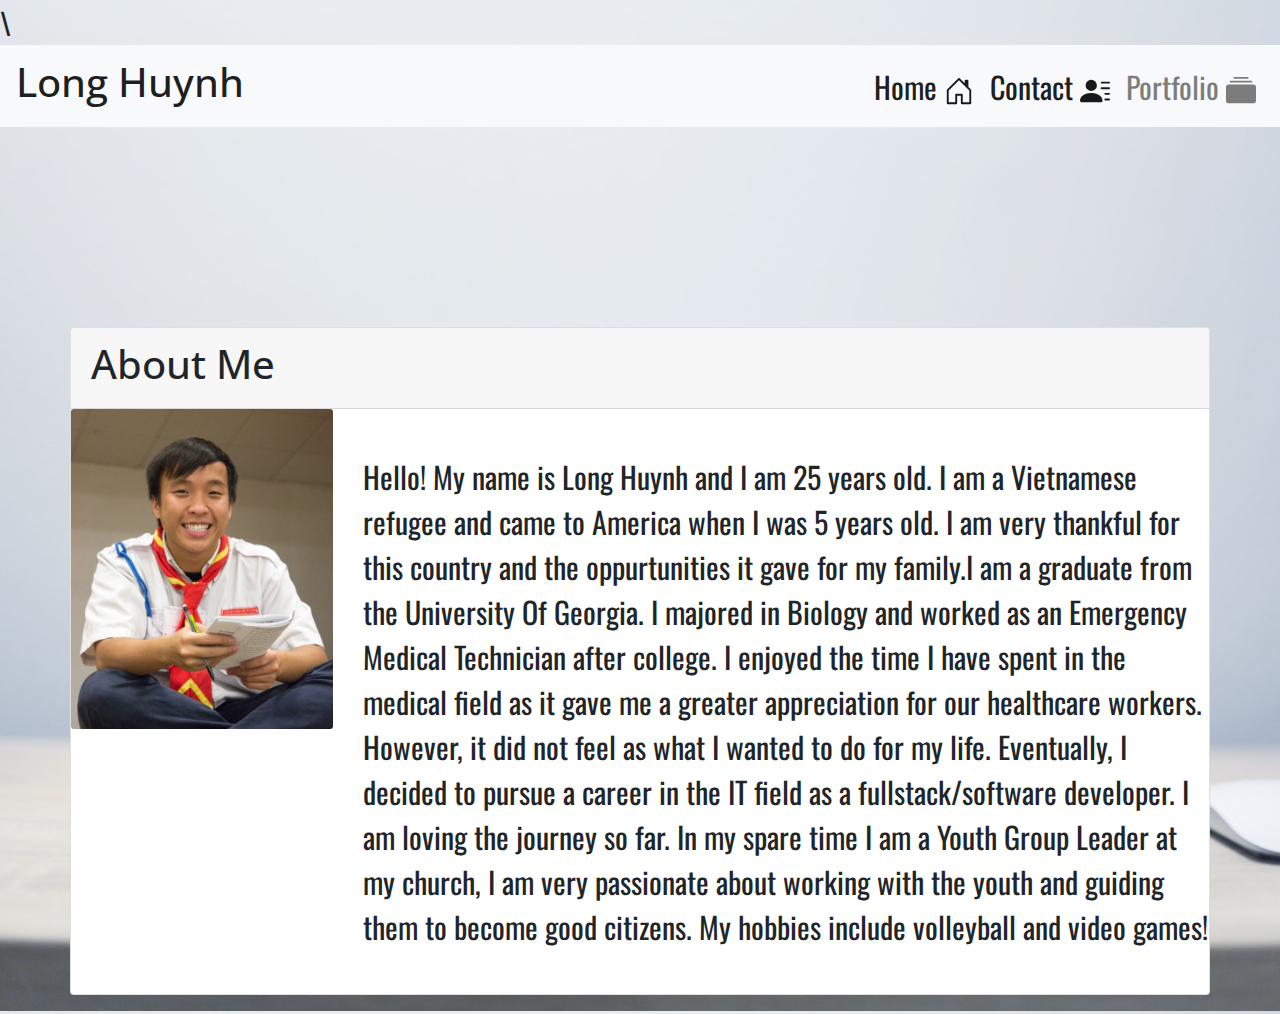
<file: index.html>
<!DOCTYPE html>
<html class="no-js">

<head>
    <meta charset="utf-8" />
    <meta http-equiv="X-UA-Compatible" content="IE=edge" />
    <title></title>
    <meta name="description" content="" />
    <meta name="viewport" content="width=device-width, initial-scale=1" />\

<!-- This is where you post CSS links. Have the BootStrap CSS link above your local working branch's style sheets -->


<link rel="stylesheet" href="https://stackpath.bootstrapcdn.com/bootstrap/4.5.2/css/bootstrap.min.css"
integrity="sha384-JcKb8q3iqJ61gNV9KGb8thSsNjpSL0n8PARn9HuZOnIxN0hoP+VmmDGMN5t9UJ0Z" crossorigin="anonymous" />

<link href="https://fonts.googleapis.com/css2?family=Open+Sans+Condensed:ital,wght@0,300;1,300&display=swap"
rel="stylesheet">


<link rel="stylesheet" href="https://cdnjs.cloudflare.com/ajax/libs/font-awesome/4.7.0/css/font-awesome.min.css">
<link href="https://fonts.googleapis.com/css2?family=Oswald:wght@300&display=swap" rel="stylesheet">

    <link rel="stylesheet" href="./assets/indexD.css" />
</head>

<!-- This is where you post the NavBar. You can change the background color by adjusting the class names in the <nav> tag. This component only works when linked to a BootStrap CSS link -->
    <nav class="navbar navbar-expand-md navbar-light bg-light">
        <a class="navbar-brand" href="./index.html">
            <h1 class="HeadAM"> Long Huynh </h1>
        </a>
        <button class="navbar-toggler" type="button" data-toggle="collapse" data-target="#navbarSupportedContent">
            <span class="navbar-toggler-icon"></span>
        </button>
        <div class="collapse navbar-collapse" id="#Toggle">
            <ul class="navbar-nav ml-auto">
                <div class="collapse navbar-collapse" id="navbarSupportedContent">
                    <ul class="navbar-nav mr-auto">
                        <li class="nav-item active">
                            <a class="nav-link" href="./index.html">Home <svg width="1em" height="1em" viewBox="0 0 16 16"
                                    class="bi bi-house-door" fill="currentColor" xmlns="http://www.w3.org/2000/svg">
                                    <path fill-rule="evenodd"
                                        d="M7.646 1.146a.5.5 0 0 1 .708 0l6 6a.5.5 0 0 1 .146.354v7a.5.5 0 0 1-.5.5H9.5a.5.5 0 0 1-.5-.5v-4H7v4a.5.5 0 0 1-.5.5H2a.5.5 0 0 1-.5-.5v-7a.5.5 0 0 1 .146-.354l6-6zM2.5 7.707V14H6v-4a.5.5 0 0 1 .5-.5h3a.5.5 0 0 1 .5.5v4h3.5V7.707L8 2.207l-5.5 5.5z" />
                                    <path fill-rule="evenodd" d="M13 2.5V6l-2-2V2.5a.5.5 0 0 1 .5-.5h1a.5.5 0 0 1 .5.5z" />
                                </svg> <span class="sr-only">(current)</span></a>
                        </li>
                        <li class="active">
                            <a class="nav-link" href="./contact.html">Contact <svg width="1em" height="1em"
                                    viewBox="0 0 16 16" class="bi bi-person-lines-fill" fill="currentColor"
                                    xmlns="http://www.w3.org/2000/svg">
                                    <path fill-rule="evenodd"
                                        d="M1 14s-1 0-1-1 1-4 6-4 6 3 6 4-1 1-1 1H1zm5-6a3 3 0 1 0 0-6 3 3 0 0 0 0 6zm7 1.5a.5.5 0 0 1 .5-.5h2a.5.5 0 0 1 0 1h-2a.5.5 0 0 1-.5-.5zm-2-3a.5.5 0 0 1 .5-.5h4a.5.5 0 0 1 0 1h-4a.5.5 0 0 1-.5-.5zm0-3a.5.5 0 0 1 .5-.5h4a.5.5 0 0 1 0 1h-4a.5.5 0 0 1-.5-.5zm2 9a.5.5 0 0 1 .5-.5h2a.5.5 0 0 1 0 1h-2a.5.5 0 0 1-.5-.5z" />
                                </svg><span class="sr-only">(current)</span></a>
                        </li>
                        <li class="nav-item">
                            <a class="nav-link" href="./portfolio.html">Portfolio <svg width="1em" height="1em"
                                    viewBox="0 0 16 16" class="bi bi-collection-fill" fill="currentColor"
                                    xmlns="http://www.w3.org/2000/svg">
                                    <path
                                        d="M0 13a1.5 1.5 0 0 0 1.5 1.5h13A1.5 1.5 0 0 0 16 13V6a1.5 1.5 0 0 0-1.5-1.5h-13A1.5 1.5 0 0 0 0 6v7z" />
                                    <path fill-rule="evenodd"
                                        d="M2 3a.5.5 0 0 0 .5.5h11a.5.5 0 0 0 0-1h-11A.5.5 0 0 0 2 3zm2-2a.5.5 0 0 0 .5.5h7a.5.5 0 0 0 0-1h-7A.5.5 0 0 0 4 1z" />
                                </svg></a>
                        </li>
                    </ul>
                </div>
            </ul>
        </div>
    </nav>

<body>
    <section class="main-content">
        <!-- This is where you create your container. Your individual rows and columns will need to be under the "container" class -->
        <div class="container">
            <div class="row">
                <div class="card mb-3" style="max-width: 1500px;">
                    <div class="card-header">
                        <h1 class="HeadAM"> About Me </h>
                    </div>
                    <div class="row no">
                        <div class="col-md-3">
                            <!-- Include Profile image for your About Me Page. Make sure to give an alt tag. -->
                            <img src="./assets/images/download.png" class="card-img" alt="PortPic"> 
                        </div>
                        <div class="col-md-9">
                            <content class="card-body">
                                <p class="card-text"> Hello! My name is Long Huynh and I am 25 years old. I am a
                                    Vietnamese refugee and came to America when I was 5 years old. I am very thankful
                                    for this country and the oppurtunities it gave for my family.I am a graduate from
                                    the University Of Georgia. I majored in Biology and worked as an Emergency Medical
                                    Technician after college. I enjoyed the time I have spent in the medical field as it
                                    gave me a greater appreciation for our healthcare workers. However, it did not feel
                                    as what I wanted to do for my life. Eventually, I decided to pursue a career in the
                                    IT field as a fullstack/software developer. I am loving the journey so far. In my
                                    spare time I am a Youth Group Leader at my church, I am very passionate about
                                    working with the youth and guiding them to become good citizens. My hobbies include volleyball and video games!
                                </p>
                                </content>
                        </div>
                    </div>
                </div>
            </div>
        </div>
        </section>
</body>
</html>
</file>
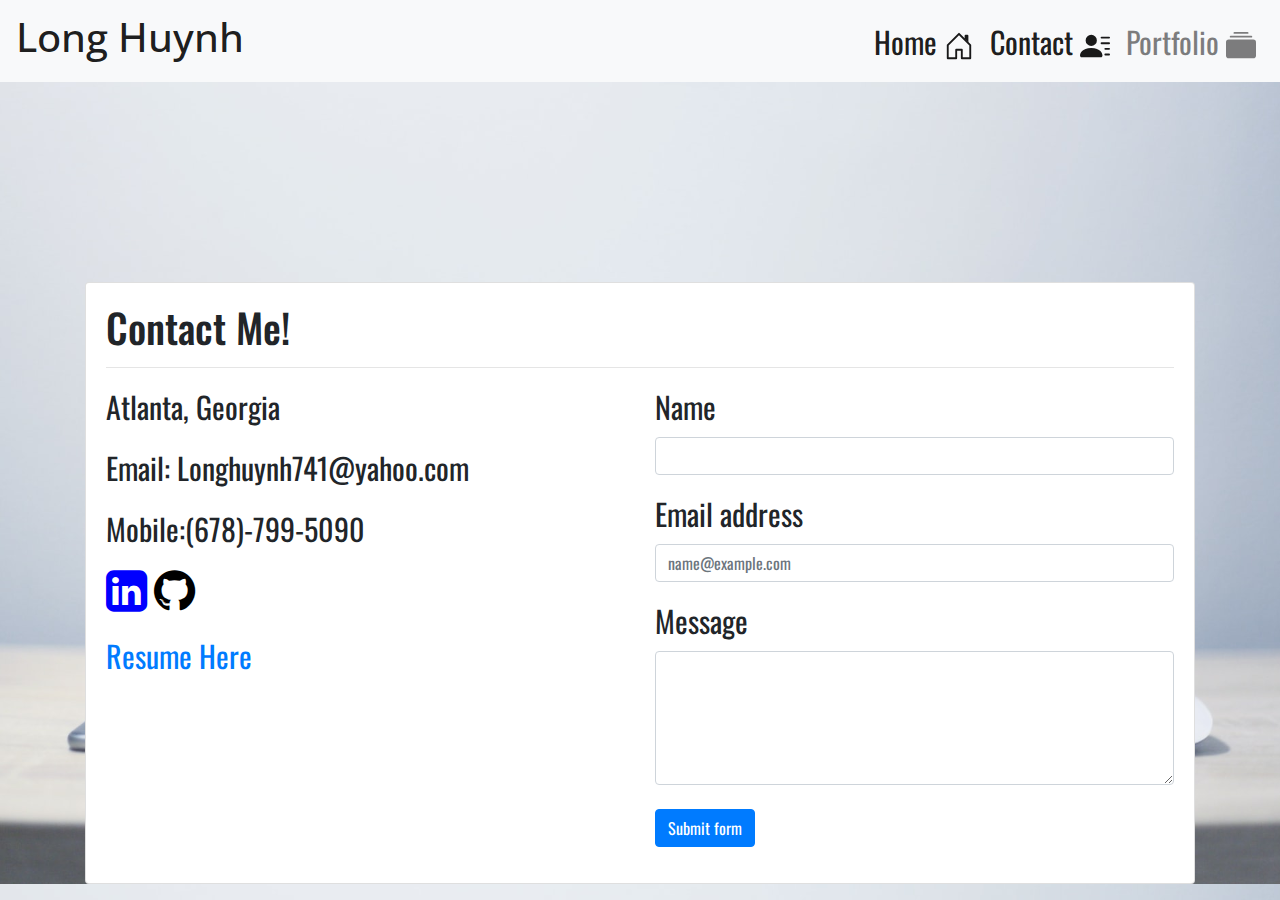
<file: contact.html>
<!DOCTYPE html>
<html class="no-js">

<head>
    <meta charset="utf-8" />
    <meta http-equiv="X-UA-Compatible" content="IE=edge" />
    <title></title>
    <meta name="description" content="" />
    <meta name="viewport" content="width=device-width, initial-scale=1" />

    <!-- Same as the index.html sheet, you need to provide CSS links to your code in order to use their styling -->

    <link rel="stylesheet" href="https://stackpath.bootstrapcdn.com/bootstrap/4.5.2/css/bootstrap.min.css"
        integrity="sha384-JcKb8q3iqJ61gNV9KGb8thSsNjpSL0n8PARn9HuZOnIxN0hoP+VmmDGMN5t9UJ0Z" crossorigin="anonymous" />

    <link href="https://fonts.googleapis.com/css2?family=Open+Sans+Condensed:ital,wght@0,300;1,300&display=swap"
        rel="stylesheet">


    <link rel="stylesheet" href="https://cdnjs.cloudflare.com/ajax/libs/font-awesome/4.7.0/css/font-awesome.min.css">
    <link href="https://fonts.googleapis.com/css2?family=Oswald:wght@300&display=swap" rel="stylesheet">

    <!-- Recommended to make a new specficic CSS style sheet per page. You can reuse other CSS sheets to ensure consistency, but make sure SPECIFIC CSS link goes underneath to overwrite any needed changes. -->

    <link rel="stylesheet" href="./assets/contact.css" />
</head>

<!-- Consitent navbar to use across all the pages. Copied over -->

<nav class="navbar navbar-expand-md navbar-light bg-light">
    <a class="navbar-brand" href="./index.html">
        <h1 class="HeadAM"> Long Huynh </h1>
    </a>
    <button class="navbar-toggler" type="button" data-toggle="collapse" data-target="#navbarSupportedContent">
        <span class="navbar-toggler-icon"></span>
    </button>
    <div class="collapse navbar-collapse" id="#Toggle">
        <ul class="navbar-nav ml-auto">
            <div class="collapse navbar-collapse" id="navbarSupportedContent">
                <ul class="navbar-nav mr-auto">
                    <li class="nav-item active">
                        <a class="nav-link" href="./index.html">Home <svg width="1em" height="1em" viewBox="0 0 16 16"
                                class="bi bi-house-door" fill="currentColor" xmlns="http://www.w3.org/2000/svg">
                                <path fill-rule="evenodd"
                                    d="M7.646 1.146a.5.5 0 0 1 .708 0l6 6a.5.5 0 0 1 .146.354v7a.5.5 0 0 1-.5.5H9.5a.5.5 0 0 1-.5-.5v-4H7v4a.5.5 0 0 1-.5.5H2a.5.5 0 0 1-.5-.5v-7a.5.5 0 0 1 .146-.354l6-6zM2.5 7.707V14H6v-4a.5.5 0 0 1 .5-.5h3a.5.5 0 0 1 .5.5v4h3.5V7.707L8 2.207l-5.5 5.5z" />
                                <path fill-rule="evenodd" d="M13 2.5V6l-2-2V2.5a.5.5 0 0 1 .5-.5h1a.5.5 0 0 1 .5.5z" />
                            </svg> <span class="sr-only">(current)</span></a>
                    </li>
                    <li class="active">
                        <a class="nav-link" href="./contact.html">Contact <svg width="1em" height="1em"
                                viewBox="0 0 16 16" class="bi bi-person-lines-fill" fill="currentColor"
                                xmlns="http://www.w3.org/2000/svg">
                                <path fill-rule="evenodd"
                                    d="M1 14s-1 0-1-1 1-4 6-4 6 3 6 4-1 1-1 1H1zm5-6a3 3 0 1 0 0-6 3 3 0 0 0 0 6zm7 1.5a.5.5 0 0 1 .5-.5h2a.5.5 0 0 1 0 1h-2a.5.5 0 0 1-.5-.5zm-2-3a.5.5 0 0 1 .5-.5h4a.5.5 0 0 1 0 1h-4a.5.5 0 0 1-.5-.5zm0-3a.5.5 0 0 1 .5-.5h4a.5.5 0 0 1 0 1h-4a.5.5 0 0 1-.5-.5zm2 9a.5.5 0 0 1 .5-.5h2a.5.5 0 0 1 0 1h-2a.5.5 0 0 1-.5-.5z" />
                            </svg><span class="sr-only">(current)</span></a>
                    </li>
                    <li class="nav-item">
                        <a class="nav-link" href="./portfolio.html">Portfolio <svg width="1em" height="1em"
                                viewBox="0 0 16 16" class="bi bi-collection-fill" fill="currentColor"
                                xmlns="http://www.w3.org/2000/svg">
                                <path
                                    d="M0 13a1.5 1.5 0 0 0 1.5 1.5h13A1.5 1.5 0 0 0 16 13V6a1.5 1.5 0 0 0-1.5-1.5h-13A1.5 1.5 0 0 0 0 6v7z" />
                                <path fill-rule="evenodd"
                                    d="M2 3a.5.5 0 0 0 .5.5h11a.5.5 0 0 0 0-1h-11A.5.5 0 0 0 2 3zm2-2a.5.5 0 0 0 .5.5h7a.5.5 0 0 0 0-1h-7A.5.5 0 0 0 4 1z" />
                            </svg></a>
                    </li>
                </ul>
            </div>
        </ul>
    </div>
</nav>

<body>
    <Section class="container">
        <div class="row">
            <div class="col-md-12">
                <div class="card">
                    <main class="card-body">
                        <h1> Contact Me! </h1>
                        <hr>
                        <content class="row">
                            <div class="col-md-6">
                                <address> Atlanta, Georgia </address>
                                <p> Email: Longhuynh741@yahoo.com</p>
                                <p>Mobile:(678)-799-5090</p>
                                <p> <a href="https://www.linkedin.com/in/long-huynh-299498193/">  <i class="fa fa-linkedin-square"></i> </a> </i>
                               <a href="https://github.com/Longhuynh741"> <i class="fa fa-github"></i> </a> </i>
                                </p>
                                <p> <a href="https://drive.google.com/file/d/1jHuQh7y84ideXiv1cab-8PPx54FOGNqu/view?usp=sharing"> Resume Here </a></p>
                            </div>
                            <div class="col-md-6">
                                <form>
                                    <div class="form-group">
                                        <label>Name</label>
                                        <input type="text" class="form-control">
                                    </div>
                                    <div class="form-group">
                                        <label>Email address</label>
                                        <input type="email" class="form-control" placeholder="name@example.com">
                                    </div>
                                    <div class="form-group">
                                        <label>Message</label>
                                        <textarea class="form-control" rows="5"> </textarea>
                                    </div>
                                    <div class="form-group">
                                        <button class="btn btn-primary" type="submit">Submit form</button>
                                    </div>
                                </form>
                        </content>
                    </main>
                </div>
            </div>
        </div>
    </Section>
</body>


</html>
</file>
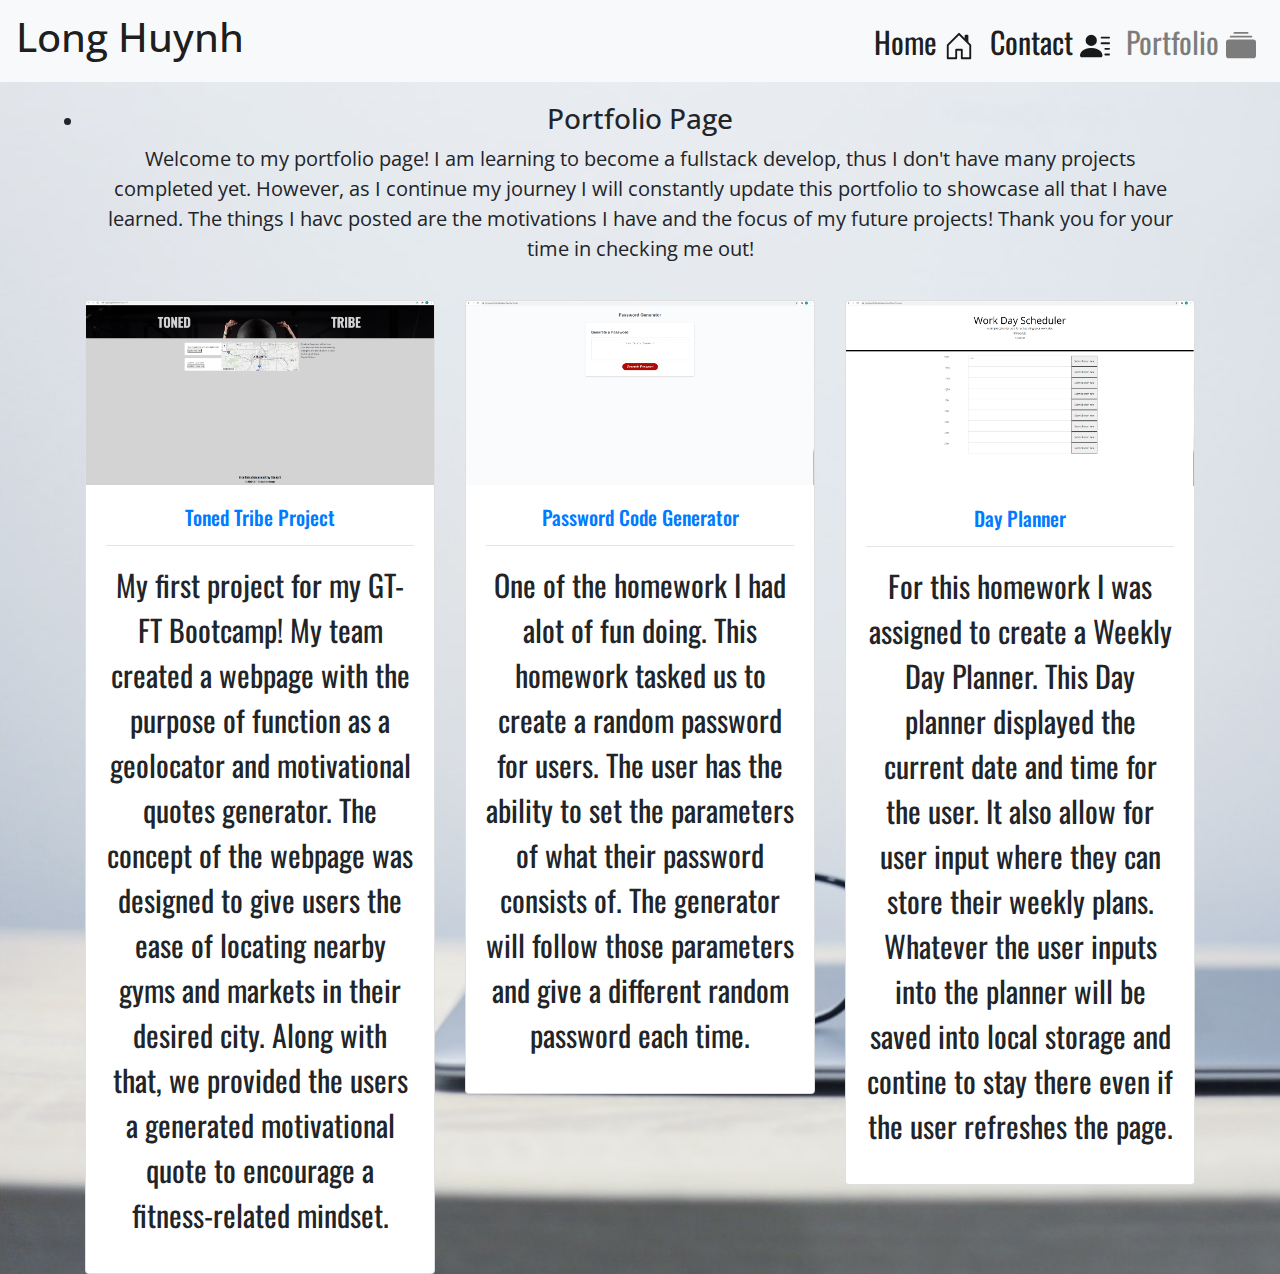
<file: portfolio.html>
<!DOCTYPE html>
<html class="no-js">

<head>
    <meta charset="utf-8" />
    <meta http-equiv="X-UA-Compatible" content="IE=edge" />
    <title></title>
    <meta name="description" content="" />
    <meta name="viewport" content="width=device-width, initial-scale=1" />

    <!-- Same as the index.html sheet, you need to provide CSS links to your code in order to use their styling -->

    <link rel="stylesheet" href="https://stackpath.bootstrapcdn.com/bootstrap/4.5.2/css/bootstrap.min.css"
        integrity="sha384-JcKb8q3iqJ61gNV9KGb8thSsNjpSL0n8PARn9HuZOnIxN0hoP+VmmDGMN5t9UJ0Z" crossorigin="anonymous" />

    <link href="https://fonts.googleapis.com/css2?family=Open+Sans+Condensed:ital,wght@0,300;1,300&display=swap"
        rel="stylesheet" />
    <link href="https://fonts.googleapis.com/css2?family=Oswald:wght@300&display=swap" rel="stylesheet" />
    <!-- Recommended to make a new specficic CSS style sheet per page. You can reuse other CSS sheets to ensure consistency, but make sure SPECIFIC CSS link goes underneath to overwrite any needed changes. -->
    <link rel="stylesheet" href="./assets/portfolio.css" />
</head>

<!-- Consitent navbar to use across all the pages. Copied over -->
<nav class="navbar navbar-expand-md navbar-light bg-light">
    <a class="navbar-brand" href="./index.html">
        <h1 class="HeadAM">Long Huynh</h1>
    </a>
    <button class="navbar-toggler" type="button" data-toggle="collapse" data-target="#navbarSupportedContent">
        <span class="navbar-toggler-icon"></span>
    </button>
    <div class="collapse navbar-collapse" id="#navbarSupportedContent">
        <ul class="navbar-nav ml-auto">
            <li class="nav-item active">
                <a class="nav-link" href="./index.html">Home
                    <svg width="1em" height="1em" viewBox="0 0 16 16" class="bi bi-house-door" fill="currentColor"
                        xmlns="http://www.w3.org/2000/svg">
                        <path fill-rule="evenodd"
                            d="M7.646 1.146a.5.5 0 0 1 .708 0l6 6a.5.5 0 0 1 .146.354v7a.5.5 0 0 1-.5.5H9.5a.5.5 0 0 1-.5-.5v-4H7v4a.5.5 0 0 1-.5.5H2a.5.5 0 0 1-.5-.5v-7a.5.5 0 0 1 .146-.354l6-6zM2.5 7.707V14H6v-4a.5.5 0 0 1 .5-.5h3a.5.5 0 0 1 .5.5v4h3.5V7.707L8 2.207l-5.5 5.5z" />
                        <path fill-rule="evenodd" d="M13 2.5V6l-2-2V2.5a.5.5 0 0 1 .5-.5h1a.5.5 0 0 1 .5.5z" />
                    </svg>
                    <span class="sr-only">(current)</span></a>
            </li>
            <li class="active">
                <a class="nav-link" href="./contact.html">Contact
                    <svg width="1em" height="1em" viewBox="0 0 16 16" class="bi bi-person-lines-fill"
                        fill="currentColor" xmlns="http://www.w3.org/2000/svg">
                        <path fill-rule="evenodd"
                            d="M1 14s-1 0-1-1 1-4 6-4 6 3 6 4-1 1-1 1H1zm5-6a3 3 0 1 0 0-6 3 3 0 0 0 0 6zm7 1.5a.5.5 0 0 1 .5-.5h2a.5.5 0 0 1 0 1h-2a.5.5 0 0 1-.5-.5zm-2-3a.5.5 0 0 1 .5-.5h4a.5.5 0 0 1 0 1h-4a.5.5 0 0 1-.5-.5zm0-3a.5.5 0 0 1 .5-.5h4a.5.5 0 0 1 0 1h-4a.5.5 0 0 1-.5-.5zm2 9a.5.5 0 0 1 .5-.5h2a.5.5 0 0 1 0 1h-2a.5.5 0 0 1-.5-.5z" />
                        </svg><span class="sr-only">(current)</span></a>
            </li>
            <li class="nav-item">
                <a class="nav-link" href="./portfolio.html">Portfolio
                    <svg width="1em" height="1em" viewBox="0 0 16 16" class="bi bi-collection-fill" fill="currentColor"
                        xmlns="http://www.w3.org/2000/svg">
                        <path
                            d="M0 13a1.5 1.5 0 0 0 1.5 1.5h13A1.5 1.5 0 0 0 16 13V6a1.5 1.5 0 0 0-1.5-1.5h-13A1.5 1.5 0 0 0 0 6v7z" />
                        <path fill-rule="evenodd"
                            d="M2 3a.5.5 0 0 0 .5.5h11a.5.5 0 0 0 0-1h-11A.5.5 0 0 0 2 3zm2-2a.5.5 0 0 0 .5.5h7a.5.5 0 0 0 0-1h-7A.5.5 0 0 0 4 1z" />
                        </svg></a>
            </li>
        </ul>
    </div>
</nav>

<!--Once again make sure to use appropriate classes to ensure BootStrap styling. Fix semantic HTML to help specify the portion the code is focusing -->

<body>
    <section id="Portfolio-main">
        <div class="container">
            <summary class="title">
                <h3>Portfolio Page</h3>
                <p>
                    Welcome to my portfolio page! I am learning to become a fullstack
                    develop, thus I don't have many projects completed yet. However, as
                    I continue my journey I will constantly update this portfolio to
                    showcase all that I have learned. The things I havc posted are the
                    motivations I have and the focus of my future projects! Thank you
                    for your time in checking me out!
                </p>
            </summary>
            <div class="row">
                <div class="col-md-4">
                    <content class="card text-center">
                        <img src="./assets/images/Screenshot 2020-09-18 194617.png" class="card-img-top" />
                        <div class="card-body">
                            <h5 class="card-title"> <a href="https://napica.github.io/Project-1/">Toned Tribe Project
                                </a></h5>
                            <p>
                                <hr>
                                My first project for my GT-FT Bootcamp! My team created a
                                webpage with the purpose of function as a geolocator and
                                motivational quotes generator. The concept of the webpage was
                                designed to give users the ease of locating nearby gyms and
                                markets in their desired city. Along with that, we provided
                                the users a generated motivational quote to encourage a
                                fitness-related mindset.
                            </p>
                        </div>
                    </content>
                </div>
                <div class="col-md-4">
                    <content class="card text-center">
                        <img src="./assets/images/Screenshot 2020-09-18 194413.png" class="card-img-top" />
                        <div class="card-body">
                            <h5 class="card-title"> <a href="https://longhuynh741.github.io/PassGenCode/"> Password Code
                                    Generator </a></h5>
                            <p>
                                <hr>
                                One of the homework I had alot of fun doing. This homework
                                tasked us to create a random password for users. The user has
                                the ability to set the parameters of what their password
                                consists of. The generator will follow those parameters and
                                give a different random password each time.
                            </p>
                        </div>
                    </content>
                </div>
                <div class="col-md-4">
                    <content class="card text-center">
                        <img src="./assets/images/Screenshot 2020-09-18 194223.png" id="BrainP" class="card-img-top" />
                        <div class="card-body">
                            <h5 class="card-title"> <a href="https://longhuynh741.github.io/WorkDayAPI-Long/"> Day
                                    Planner </a> </h5>
                            <p>
                                <hr>
                                For this homework I was assigned to create a Weekly Day
                                Planner. This Day planner displayed the current date and time
                                for the user. It also allow for user input where they can
                                store their weekly plans. Whatever the user inputs into the
                                planner will be saved into local storage and contine to stay
                                there even if the user refreshes the page.
                            </p>
                        </div>
                    </content>
                </div>
            </div>
        </div>
    </section>
</body>

</html>
</file>
<file: assets/indexD.css>
body{
    background-image: url(./images/photo-1489844097929-c8d5b91c456e.jpg);
    background-size: cover;
    font-family: 'Oswald', sans-serif;
    font-size: 30px;
}



.HeadAM {
    font-family: 'Open Sans Condensed', sans-serif;
    font-size:40px;
} 

.container {
    margin-top: 200px;
} 

.footer {
    text-align: center;
    background-color: black;
}
</file>
<file: assets/contact.css>
body{
    background-image: url(./images/photo-1489844097929-c8d5b91c456e.jpg);
    background-size: cover;

    font-family: 'Oswald', sans-serif;
    font-size: 30px;
}

.container {
    margin-top: 200px;
} 

.HeadAM {
    font-family: 'Open Sans Condensed', sans-serif;
    font-size: 40px;
} 


.fa-linkedin-square {
    font-size:48px;color:blue
}

.fa-github {
    font-size:48px;color:black
}
</file>
<file: assets/portfolio.css>
body{
    background-image: url(./images/photo-1489844097929-c8d5b91c456e.jpg);
    background-size: cover;
    font-family: 'Oswald', sans-serif;
    font-size: 30px;
}
.title {
    text-align: center;
    padding: 20px;
    font-family: 'Open Sans Condensed', sans-serif;
    font-size: 20px;
}

.HeadAM {
    font-family: 'Open Sans Condensed', sans-serif;
    font-size: 40px;
}
</file>
